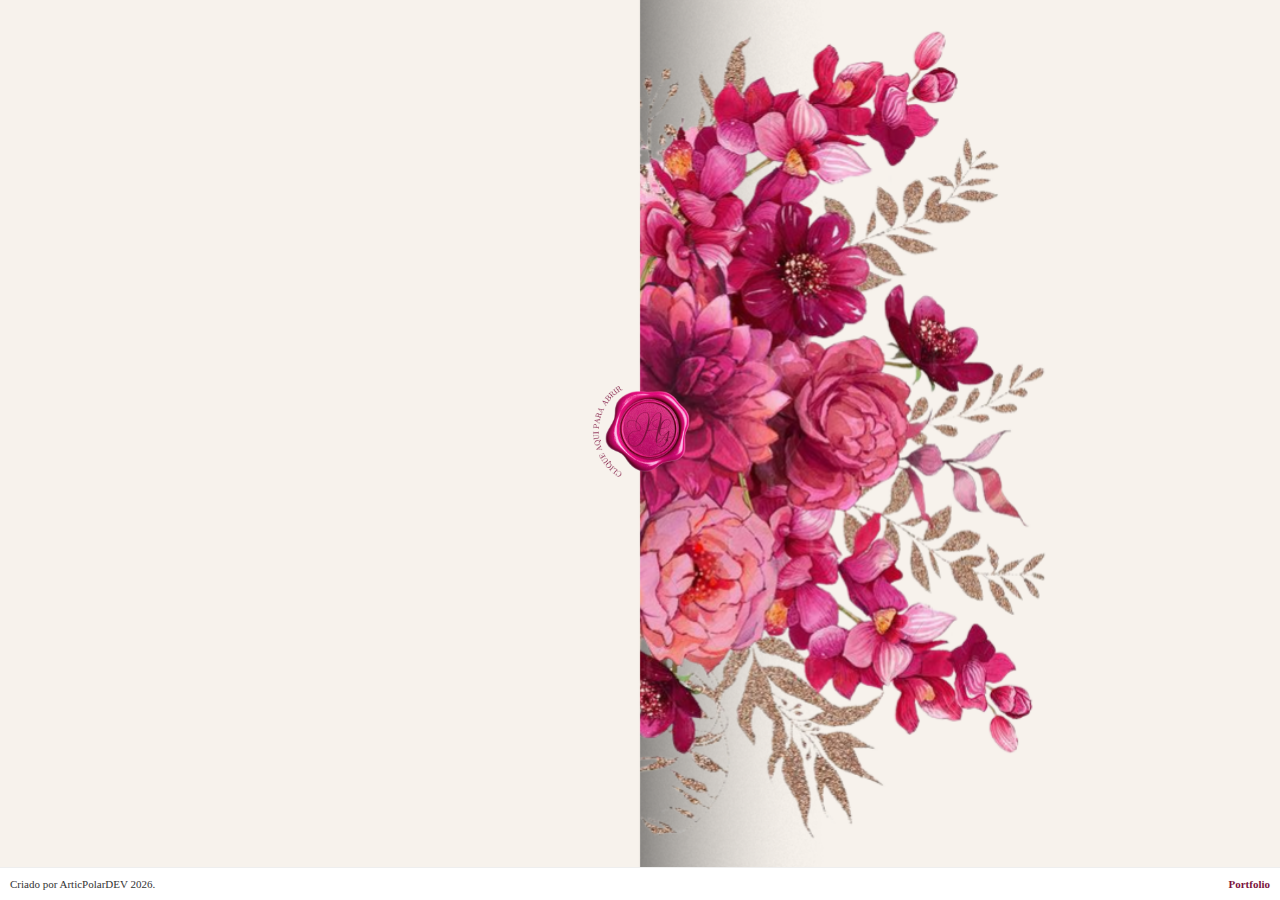
<file: index.html>
<!DOCTYPE html>
<html lang="pt-BR">
<head>
    <meta charset="UTF-8">
    <meta name="viewport" content="width=device-width, initial-scale=1.0">
    <title>Convite de Aniversário</title>
    <link rel="stylesheet" href="style.css">
    <link rel="stylesheet" media="screen" href="https://fontlibrary.org//face/cmu-serif" type="text/css"/>
</head>
<body>
    <div class="back">
        <a class="selo_link" href="convite.html">
            <img class="selo" src="selo_nobg.png" alt="Selo">
        </a>
    </div>
    <footer class="barra-footer">
        Criado por ArticPolarDEV 2026. 
        <a href="https://articpolardev-2.github.io/myport/" target="_blank">Portfolio</a>
    </footer>
</body>
</html>
</file>
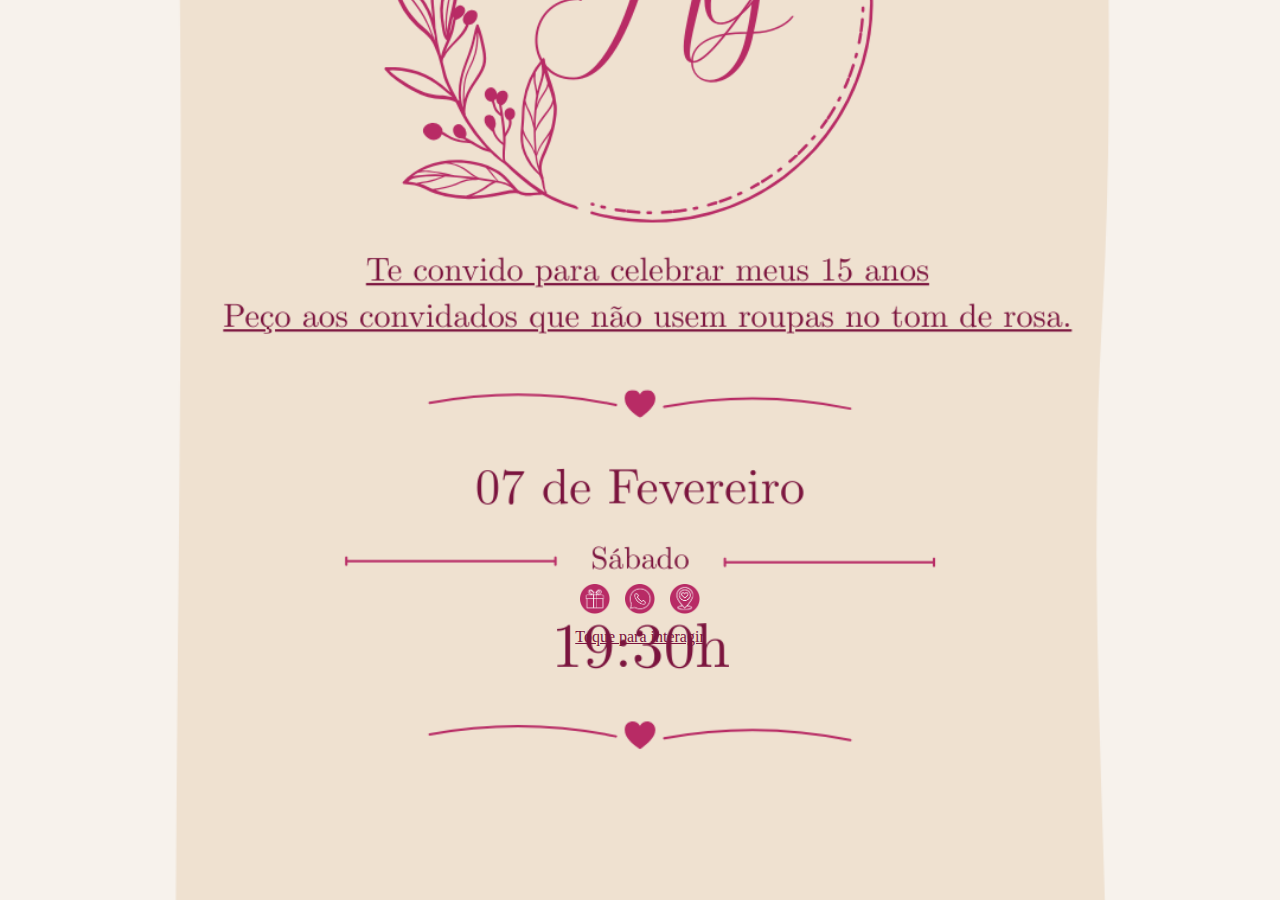
<file: convite.html>
<!DOCTYPE html>
<html lang="pt-BR">
<head>
    <meta charset="UTF-8">
    <meta name="viewport" content="width=device-width, initial-scale=1.0">
    <title>Convite de Aniversário</title>
    <link rel="stylesheet" href="style.css">
    <link rel="stylesheet" media="screen" href="https://fontlibrary.org//face/cmu-serif" type="text/css"/>
</head>
<body>
    <div class="back2">
        <div class="icon_container">
            <a href="presentes.html"><img src="icon1.png" alt="" class="icons"></a>
            <a href="https://wa.me/557798063275?text=Confirmo%20minha%20presen%C3%A7a!"><img src="icon2.png" alt="" class="icons"></a>
            <a href="https://maps.app.goo.gl/YMkgkzsHmHgqGPqY9?g_st=awb"><img src="icon3.png" alt="" class="icons"></a>
        </div>
        <div class="text1_container">
            <p class="text1 cmu">Toque para interagir</p>
        </div>
    </div>
</body>
</html>
</file>
<file: style.css>
* {
    margin: 0;
    padding: 0;
    box-sizing: border-box;
}

body {
    display: flex;
    flex-direction: column;
    min-height: 100dvh; /* Garante que o body ocupe a tela toda */
    overflow-x: hidden;
}

.back {
    flex: 1;
    margin: 0;
    width: 100vw;
    height: 100vh;
    background-image: url("bg1.png");
    
    /* Faz a imagem cobrir todo o espaço disponível */
    background-size: cover; 
    
    /* Centraliza a imagem para que o foco não mude drasticamente no mobile */
    background-position: center; 
    
    background-repeat: no-repeat;
    
    display: flex;
    justify-content: center; /* Centraliza horizontalmente */
    align-items: center;
    position: relative;
}
.back2 {
    flex: 1;
    margin: 0;
    width: 100vw;
    height: 100vh;
    background-image: url("bg2.png");
    position: relative;
    /* Faz a imagem cobrir todo o espaço disponível */
    background-size: cover; 
    
    /* Centraliza a imagem para que o foco não mude drasticamente no mobile */
    background-position: center; 
    
    background-repeat: no-repeat;
    
    display: flex;
    align-items: center;
    justify-content: center; /* Centraliza horizontalmente */
    flex-direction: column;
}
.back3 {
    flex: 1;
    margin: 0;
    width: 100vw;
    height: 100vh;
    background-image: url("bg3.png");
    
    /* Faz a imagem cobrir todo o espaço disponível */
    background-size: cover; 
    
    /* Centraliza a imagem para que o foco não mude drasticamente no mobile */
    background-position: center; 
    
    background-repeat: no-repeat;
    
    display: flex;
    align-items: center;
    justify-content: center; /* Centraliza horizontalmente */
    position: relative;
}

.selo {
    width: 100px;
}

.icons {
    width: 30px;
}

.icon_container {
    transform: translateY(160px);
    display: flex;
    gap: 15px;
    justify-content: space-between;
}

.cmu {
   font-family: 'CMUSerifRoman';
   font-weight: normal;
   font-style: normal;
}

.text1_container {
    display: flex;
    transform: translateY(170px);
}
.text1 {
    color: rgb(123, 20, 62);
    text-decoration: underline;
    font-size: 16px;
}
.backbutton {
    margin: 20px;
    padding: 6px;
    border-radius: 5px;
    position: absolute;
    top: 0;
    left: 0;
    background-color: rgba(255, 255, 255, 0.6);
}

.backbutton i {
    color: rgb(123, 20, 62);
}




/* Footer */
/* Estilo da Barra Branca */
.barra-footer {
    width: 100%;
    background-color: white; /* A barra branca que você pediu */
    padding: 10px 0;
    text-align: center;
    font-family: 'CMUSerifRoman', serif;
    font-size: 11px;
    color: #333;
    border-top: 1px solid #eee; /* Uma linha bem fininha para separar */
    display: flex;
    justify-content: space-between;
    padding-left: 10px;
    padding-right: 10px;
}

.barra-footer a {
    color: rgb(123, 20, 62);
    text-decoration: none;
    font-weight: bold;
}
</file>
